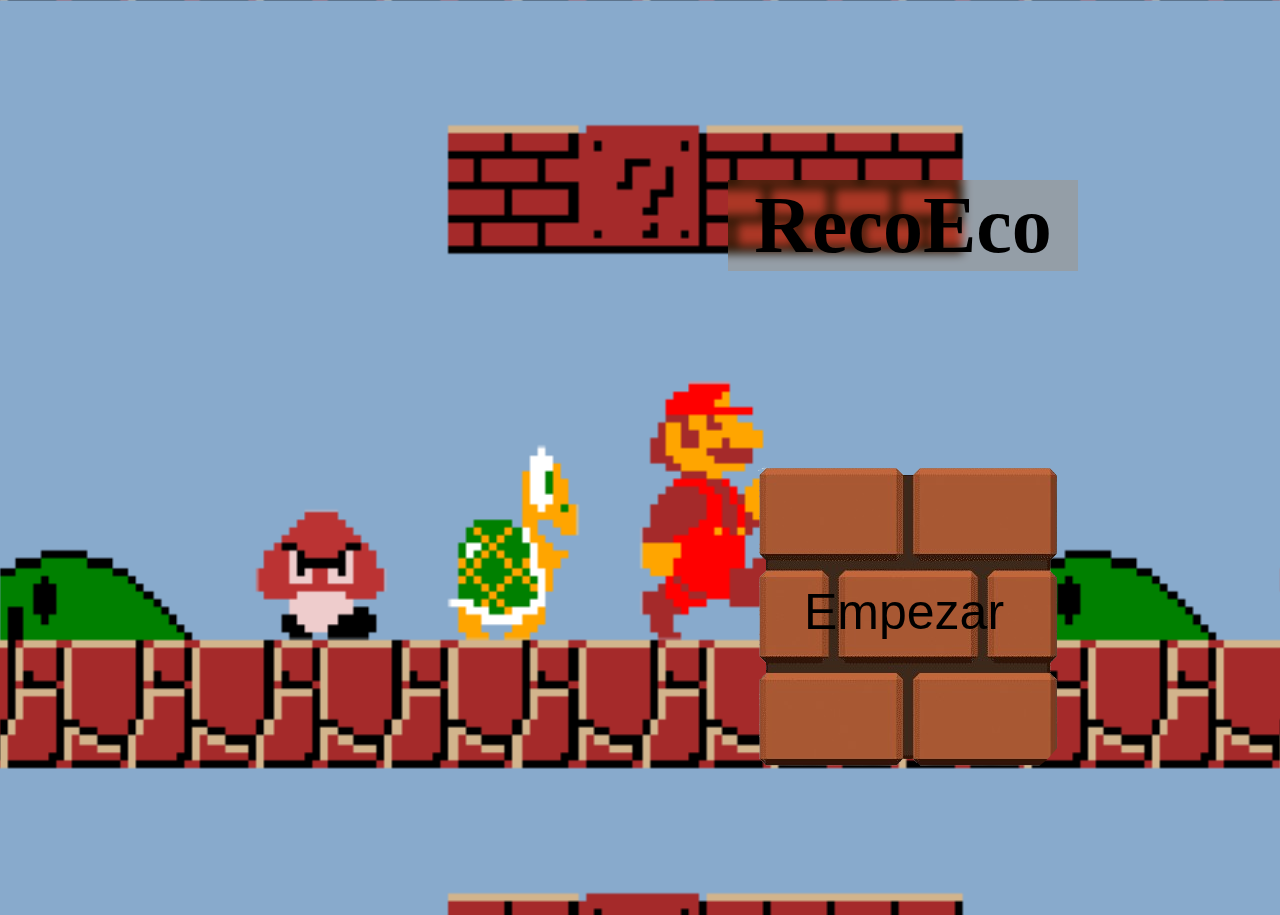
<file: index.html>
<!DOCTYPE html>
<html lang="en">
<head>
    <meta charset="UTF-8">
    <meta name="viewport" content="width=device-width, initial-scale=1.0">
    <title>RecoEco</title>
    <link rel="stylesheet" href="index.css">
</head>
<body>
    <div class="contenedor_principal">
    <h2 class="titulo_principal">RecoEco</h2>
    <button class="boton_empezar"><a href="./Niveles/Nivel1/Primer_nivel.html" class="link_empezar">Empezar</a></button>
    </div>
</body>
</html>
</file>
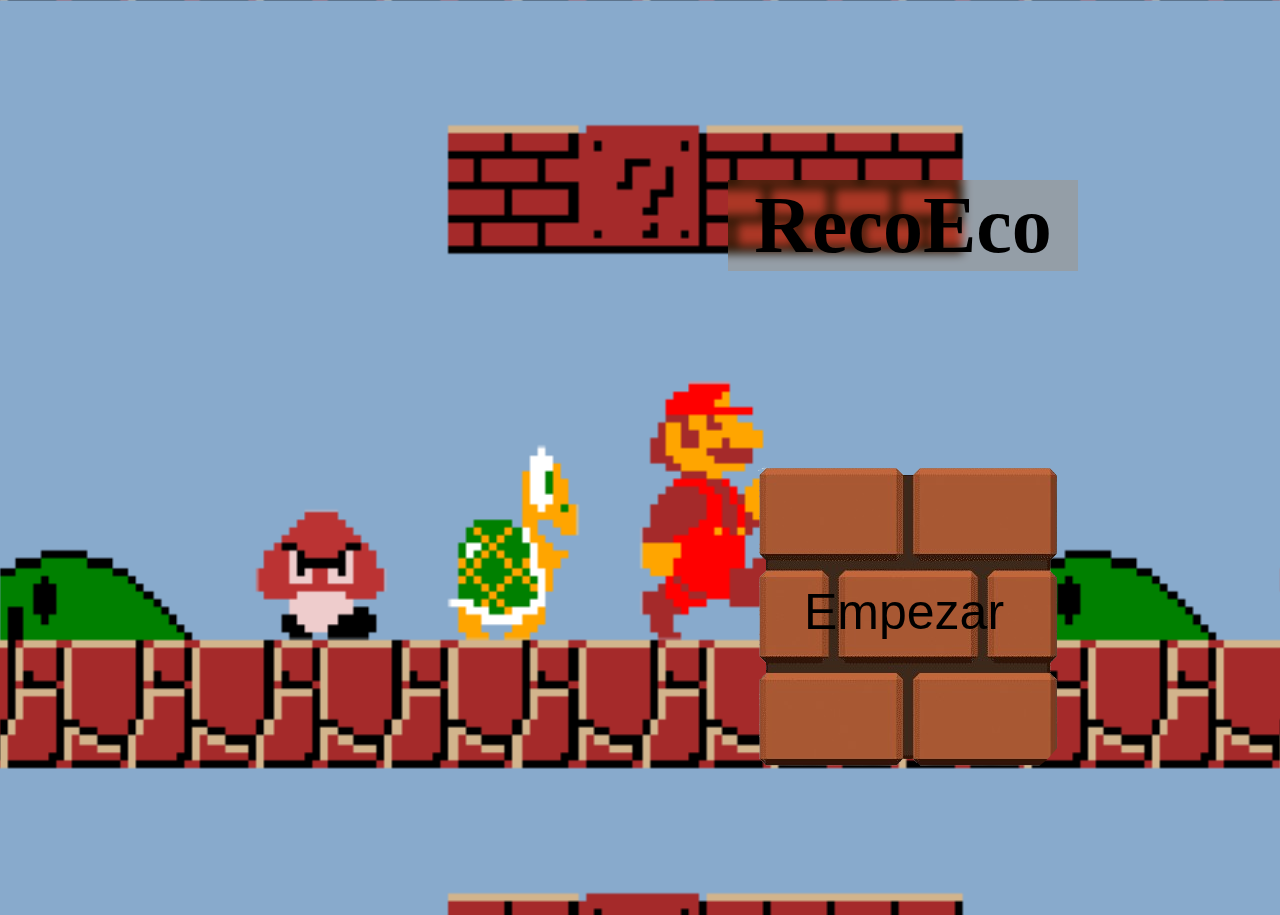
<file: Index/index.html>
<!DOCTYPE html>
<html lang="en">
<head>
    <meta charset="UTF-8">
    <meta name="viewport" content="width=device-width, initial-scale=1.0">
    <title>RecoEco</title>
    <link rel="stylesheet" href="index.css">
</head>
<body>
    <div class="contenedor_principal">
    <h2 class="titulo_principal">RecoEco</h2>
    <button class="boton_empezar"><a href="../Niveles/Nivel1/Primer_nivel.html" class="link_empezar">Empezar</a></button>
    </div>
</body>
</html>
</file>
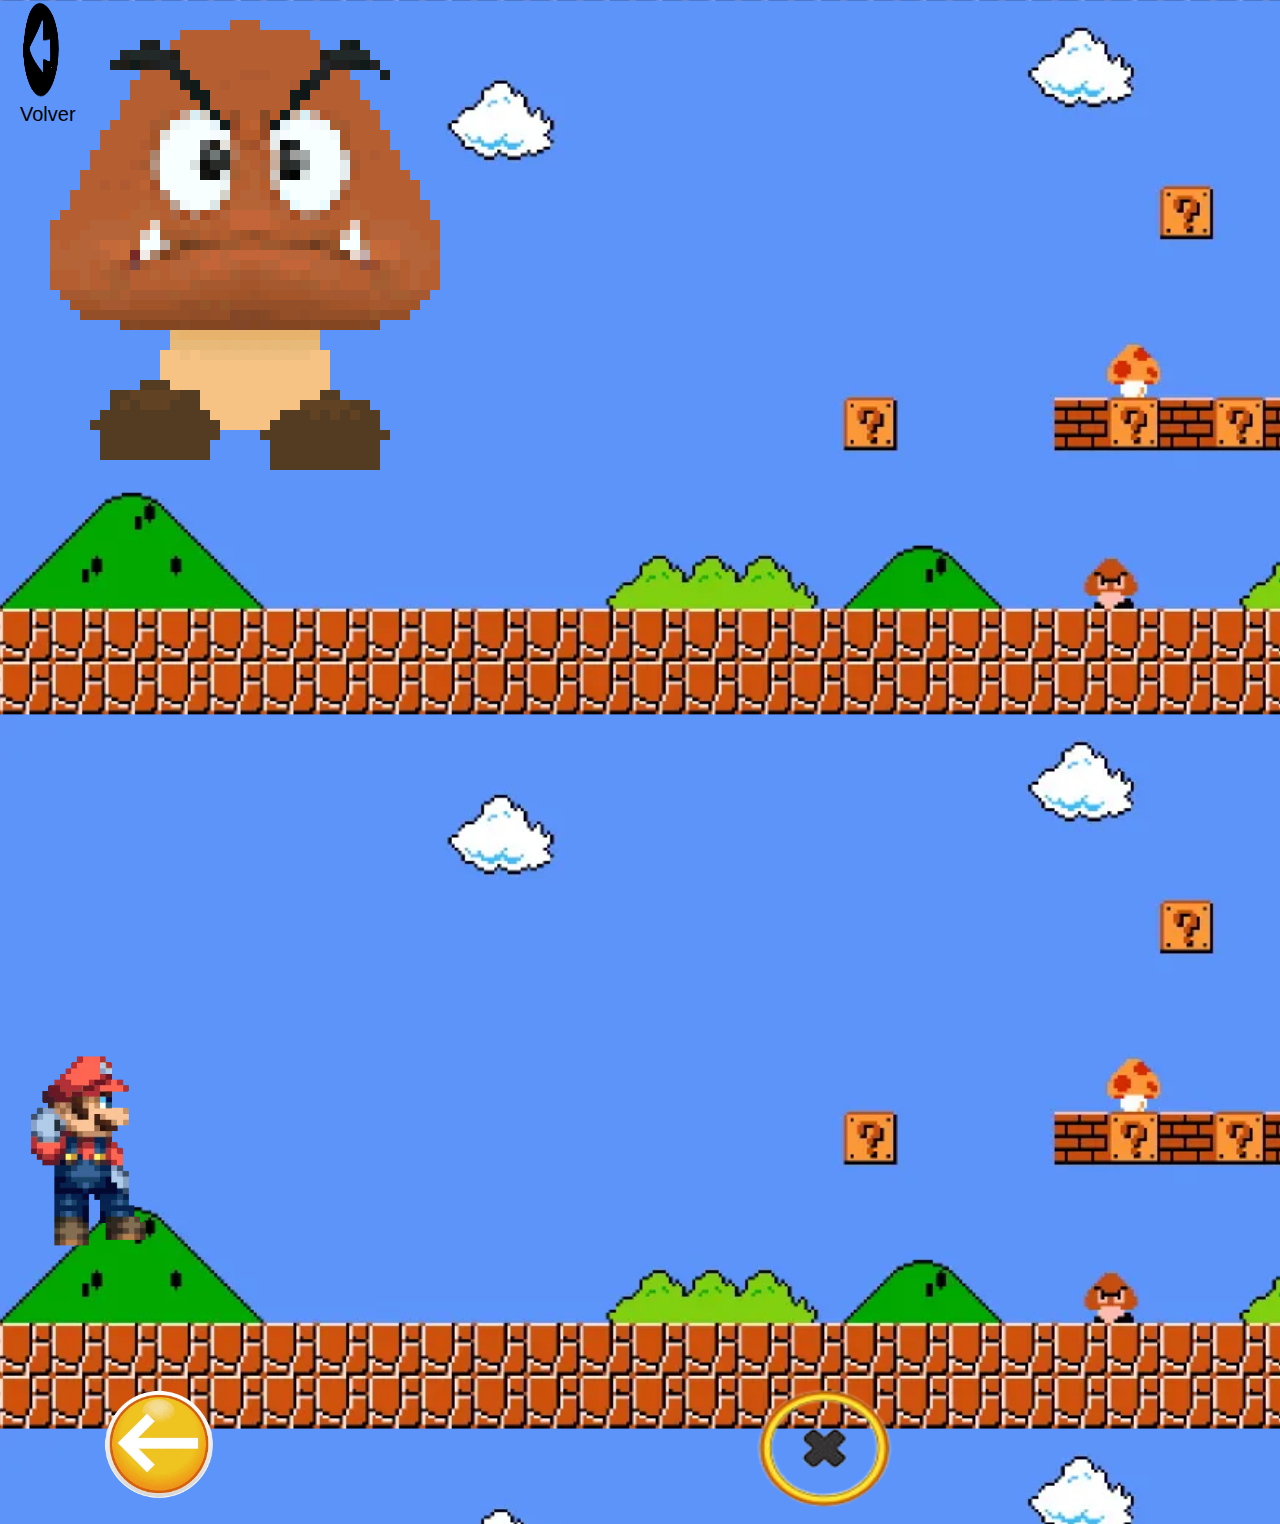
<file: Niveles/Tercer_nivel.html>
<!DOCTYPE html>
<html lang="en">
<head>
    <meta charset="UTF-8">
    <meta name="viewport" content="width=device-width, initial-scale=1.0">
    <title>Primer Nivel</title>
    <link rel="stylesheet" href="Segundo_nivel.css">
    <style>
        /* Agrega algún estilo básico para los elementos */
        .yoshi, .mario_inicio {
            transition: transform 0.5s;
        }
        .move-left {
            transform: translateX(-100px);
        }
        .move-right {
            transform: translateX(300px);
        }
        .scale-up {
            transform: scale(1.2);
        }
        .translate-up{
            transform: translateY(-800px);
        }

        .transparent {
            opacity: 0.5; 
        }

    </style>
</head>
<body>
    <button class="boton_volver">
        <img src="/imagenes/flecha_devolverse.png" alt="flecha_indicanando_hacia la izquierda" class="flecha_volver">
        <br><a href="/Index/index.html" class="link_volver">Volver</a>
    </button>
    
    <div>
        <img src="/imagenes/gomba.gif" alt="gif de gomba" class="gomba" id="gomba">
    </div>
    <div>
        <img src="/imagenes/mario_inicio3.webp" alt="gif de mario en posicion de salida" class="mario_inicio" id="mario">
    </div>
    <div>
        <button class="flecha_izquierda" id="flechaIzquierda">flecha</button>
    </div>
    <div>
        <button class="boton_golpe" id="botonGolpe">Golpe</button>
    </div>
    <div>
        <button class="flecha_derecha" id="flechaDerecha">flecha</button>
    </div>

    <script src="nivel2.js"></script>
</body>
</html>
</file>
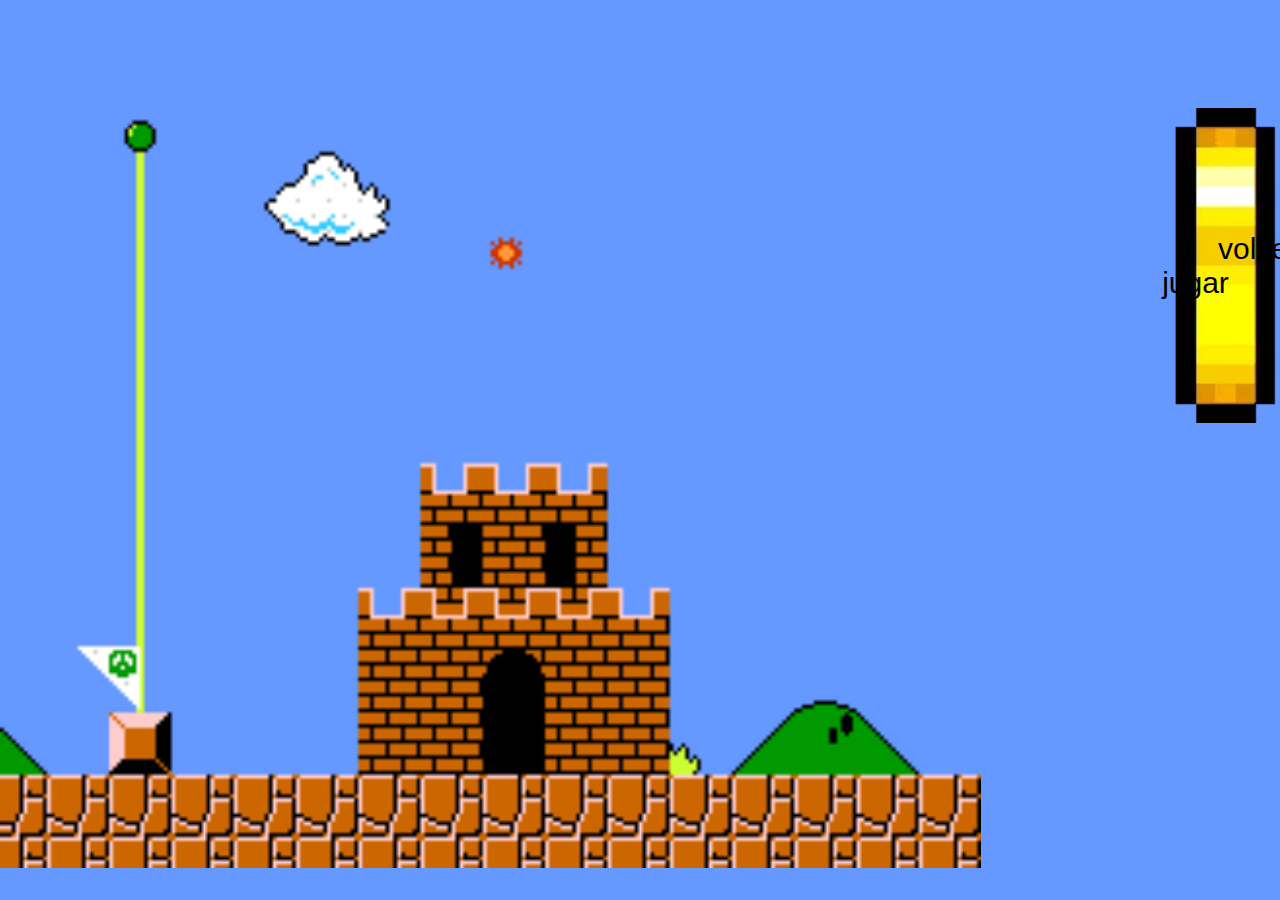
<file: win_and_lose/Felicitaciones.html>
<!DOCTYPE html>
<html lang="en">
<head>
    <meta charset="UTF-8">
    <meta name="viewport" content="width=device-width, initial-scale=1.0">
    <title>Felicidades</title>
    <link rel="stylesheet" href="Felicitaciones.css">
</head>
<body>
    <div class="volver_jugar">
    <button class="boton_volver"><a href="../index.html" class="link_volver">volver a jugar</a></button>
    </div>
</body>
</html>
</file>
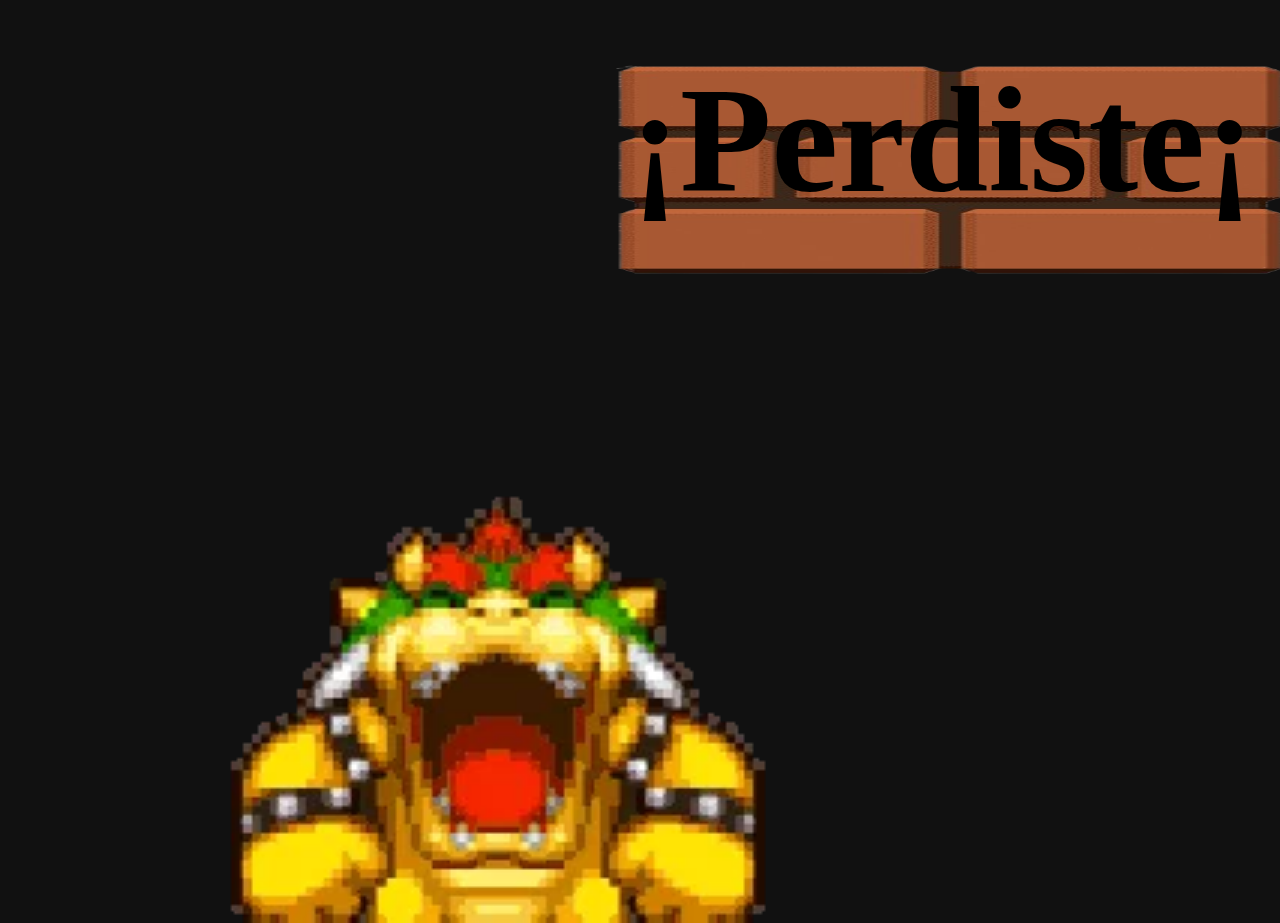
<file: win_and_lose/Perdiste.html>
<!DOCTYPE html>
<html lang="en">
<head>
    <meta charset="UTF-8">
    <meta name="viewport" content="width=device-width, initial-scale=1.0">
    <title>Perdiste</title>
    <link rel="stylesheet" href="Perdiste.css">
</head>
<body>
    <div class="contenedor_perdiste">
    <img src="../imagenes/ladrillos_fondo_mario.png" alt="ladrillo_mario" class="ladrillo_mario ">
    <h2 class="perdiste">¡Perdiste¡</h2>
        <button class="volver_jugar"><a href="../index.html" class="link_volver">Volver a jugar</a></button>
    <div>
        <img src="../imagenes/bowser.webp" alt="imagen en movimiento de bowser" class="bowser">
    </div>
</div>
</body>
</html>
</file>
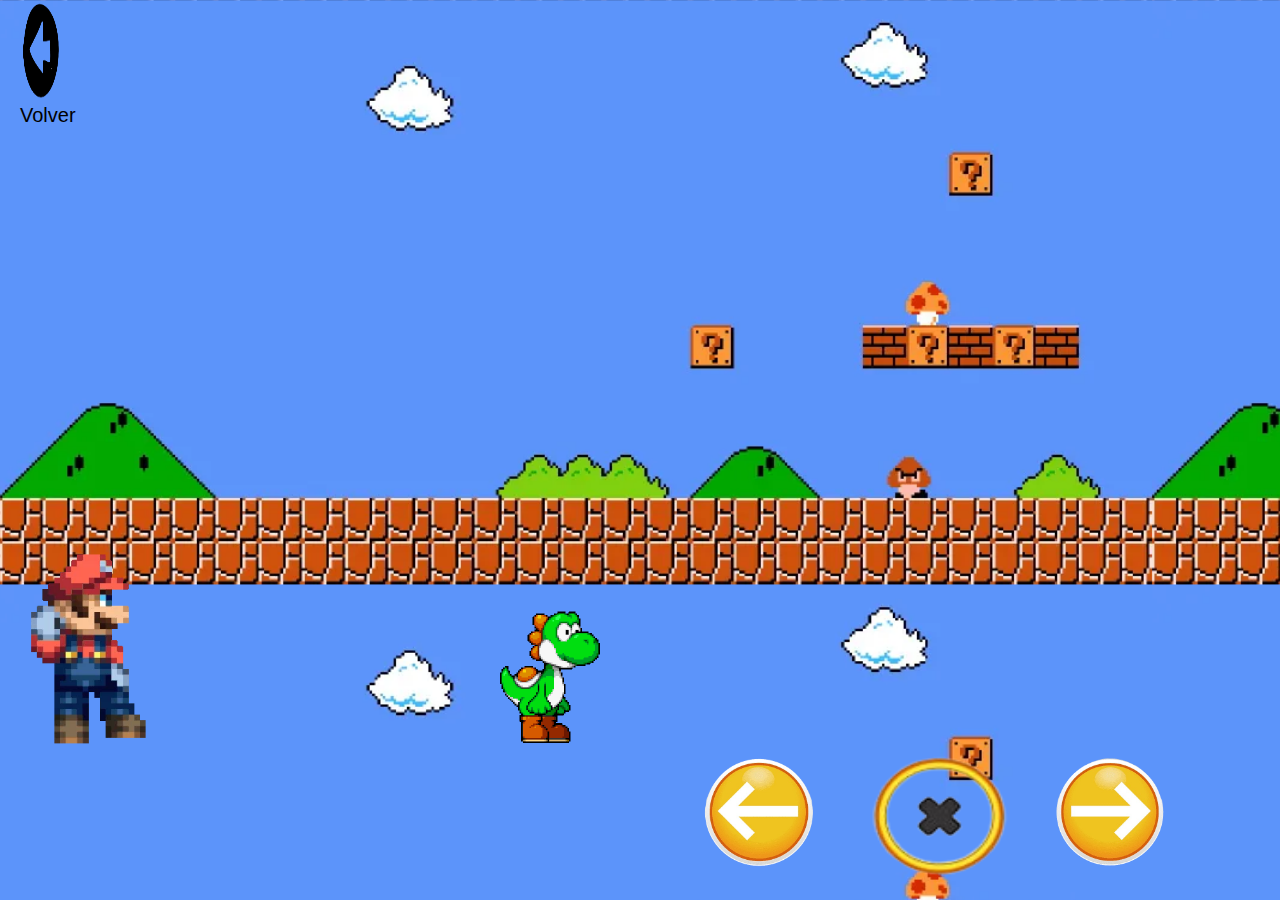
<file: Niveles/Nivel1/Primer_nivel.html>
<!DOCTYPE html>
<html lang="en">
<head>
    <meta charset="UTF-8">
    <meta name="viewport" content="width=device-width, initial-scale=1.0">
    <title>Primer Nivel</title>
    <link rel="stylesheet" href="Primer_nivel.css">
    <style>
        /* Agrega algún estilo básico para los elementos */
        .yoshi, .mario_inicio {
            transition: transform 0.5s;
        }
        .move-left {
            transform: translateX(-100px);
        }
        .move-right {
            transform: translateX(300px);
        }
        .scale-up {
            transform: scale(1.2);
        }
        .translate-up{
            transform: translateY(-800px);
        }

        .transparent {
            opacity: 0.5; 
        }

    </style>
</head>
<body>
    <button class="boton_volver">
        <img src="../../imagenes/flecha_devolverse.png" alt="flecha_indicanando_hacia la izquierda" class="flecha_volver">
        <br><a href="../../Index/index.html" class="link_volver">Volver</a>
    </button>
    
    <div>
        <img src="../../imagenes/yoshi.gif" alt="gif de yoshi" class="yoshi" id="yoshi">
    </div>
    <div>
        <img src="../../imagenes/mario_inicio3.webp" alt="gif de mario en posicion de salida" class="mario_inicio" id="mario">
    </div>
    <div class="contenedor_botones">
        <button class="flecha_izquierda" id="flechaIzquierda">flecha</button>

        <button class="boton_golpe" id="botonGolpe">Golpe</button>

        <button class="flecha_derecha" id="flechaDerecha">flecha</button>
    </div>

    <script src="nivel1.js"></script>
</body>
</html>
</file>
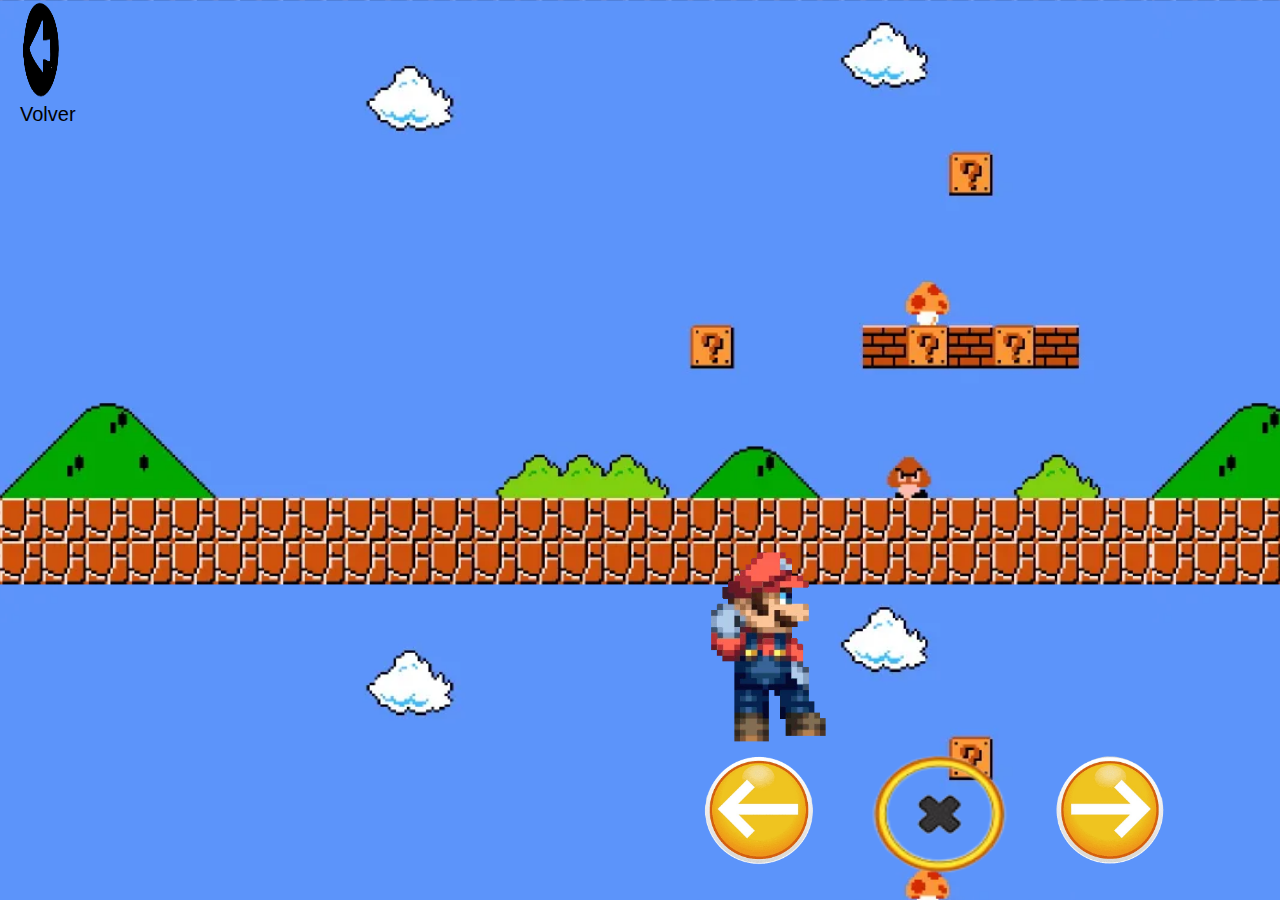
<file: Niveles/Nivel2/Segundo_nivel.html>
<!DOCTYPE html>
<html lang="en">
<head>
    <meta charset="UTF-8">
    <meta name="viewport" content="width=device-width, initial-scale=1.0">
    <title>Primer Nivel</title>
    <link rel="stylesheet" href="Segundo_nivel.css">
    <style>
        /* Agrega algún estilo básico para los elementos */
        .yoshi, .mario_inicio {
            transition: transform 0.5s;
        }
        .move-left {
            transform: translateX(-100px);
        }
        .move-right {
            transform: translateX(480px);
        }
        .scale-up {
            transform: scale(1.2);
        }
        .translate-up{
            transform: translateY(-1800px);
            transition-property: transform;
            transition-duration: 20s;
            transition-timing-function: cubic-bezier(.45,.67,.24,.200);
        }

        .transparent {
            opacity: 0.8; 
        }

    </style>
</head>
<body>
    <button class="boton_volver">
        <img src="../../imagenes/flecha_devolverse.png" alt="flecha_indicanando_hacia la izquierda" class="flecha_volver">
        <br><a href="../../Niveles/Nivel1/Primer_nivel.html" class="link_volver">Volver</a>
    </button>
    
    <div>
        <img src="../../imagenes/gomba.gif" alt="gif de gomba" class="gomba" id="gomba">
    </div>
    <div>
        <img src="../../imagenes/mario_inicio3.webp" alt="gif de mario en posicion de salida" class="mario_inicio" id="mario">
    </div>
    <div>
        <button class="flecha_izquierda" id="flechaIzquierda">flecha</button>
    </div>
    <div>
        <button class="boton_golpe" id="botonGolpe">Golpe</button>
    </div>
    <div>
        <button class="flecha_derecha" id="flechaDerecha">flecha</button>
    </div>

    <script src="nivel2.js"></script>
</body>
</html>
</file>
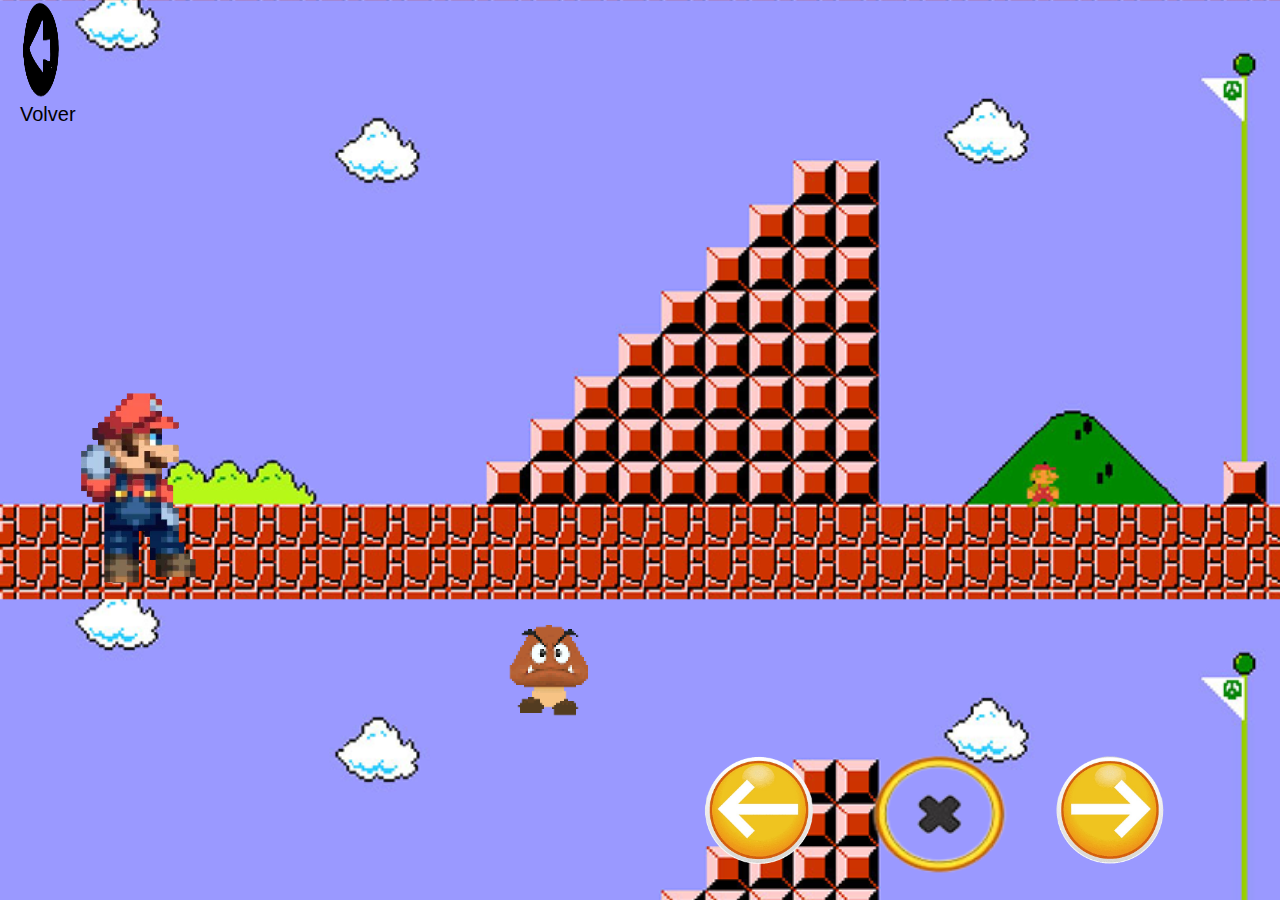
<file: Niveles/Nivel3/Tercer_nivel.html>
<!DOCTYPE html>
<html lang="en">
<head>
    <meta charset="UTF-8">
    <meta name="viewport" content="width=device-width, initial-scale=1.0">
    <title>Primer Nivel</title>
    <link rel="stylesheet" href="Tercer_nivel.css">
    <style>
        /* Agrega algún estilo básico para los elementos */
        .yoshi, .mario_inicio {
            transition: transform 0.5s;
        }
        .move-left {
            transform: translateX(-100px);
        }
        .move-right {
            transform: translateX(300px);
        }
        .scale-up {
            transform: scale(1.2);
        }
        .translate-up{
            transform: translateY(-800px);
        }

        .transparent {
            opacity: 0.5; 
        }

    </style>
</head>
<body>
    <button class="boton_volver">
        <img src="../../imagenes/flecha_devolverse.png" alt="flecha_indicanando_hacia la izquierda" class="flecha_volver">
        <br><a href="../../Niveles/Nivel2/Segundo_nivel.html" class="link_volver">Volver</a>
    </button>
    
    <div>
        <img src="../../imagenes/gomba.gif" alt="gif de gomba" class="gomba" id="gomba">
    </div>
    <div>
        <img src="../../imagenes/gomba.gif" alt="gif de gomba" class="gomba2" id="gomba">
    </div>
    <div>
        <img src="../../imagenes/mario_inicio3.webp" alt="gif de mario en posicion de salida" class="mario_inicio" id="mario">
    </div>
    <div>
        <button class="flecha_izquierda" id="flechaIzquierda">flecha</button>
    </div>
    <div>
        <button class="boton_golpe" id="botonGolpe">Golpe</button>
    </div>
    <div>
        <button class="flecha_derecha" id="flechaDerecha">flecha</button>
    </div>
    <script src="nivel3.js"></script>
</body>
</html>
</file>
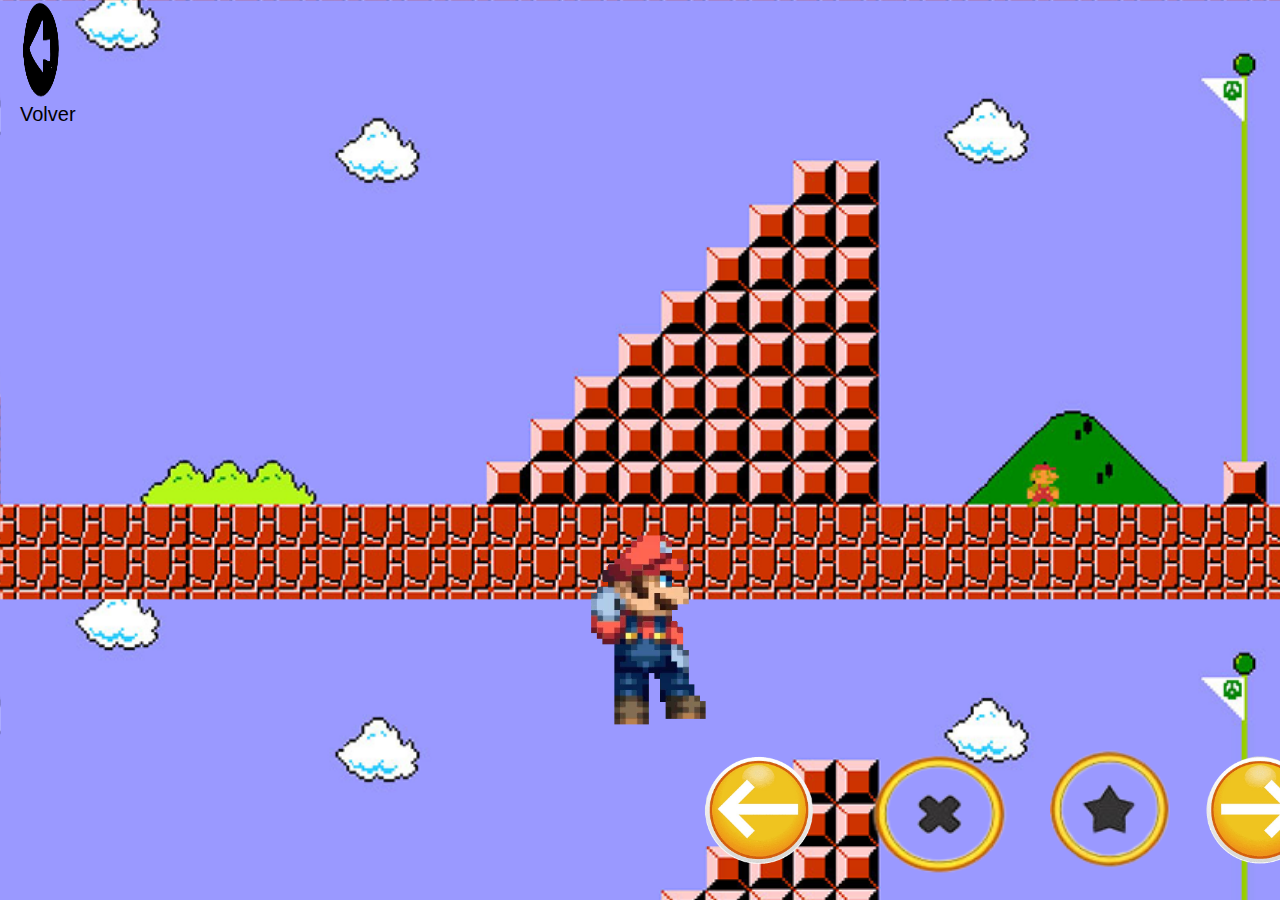
<file: Niveles/Nivel4/Cuarto_nivel.html>
<!DOCTYPE html>
<html lang="en">
<head>
    <meta charset="UTF-8">
    <meta name="viewport" content="width=device-width, initial-scale=1.0">
    <title>Primer Nivel</title>
    <link rel="stylesheet" href="Cuarto_nivel.css">
    <style>
        /* Agrega algún estilo básico para los elementos */
        .yoshi, .mario_inicio {
            transition: transform 0.5s;
        }
        .move-left {
            transform: translateY(400px);
        }

        .scale-up {
            transform: scale(1.2);
        }
        .translate-up{
            transform: translateY(-800px);
        }

        .transparent {
            opacity: 0.5; 
        }
        .up{
            transform: translateY(-550px) translateX(650px);
        }

        .move-right {
            transform: translateX( 800px) translateY(5px);
        }

    </style>
</head>
<body>
    <button class="boton_volver">
        <img src="../../imagenes/flecha_devolverse.png" alt="flecha_indicanando_hacia la izquierda" class="flecha_volver">
        <br><a href="../../Niveles/Nivel3/Tercer_nivel.html" class="link_volver">Volver</a>
    </button>
    <div>
        <img src="../../imagenes/gomba.gif" alt="gif de gomba" class="gomba2" id="gomba">
    </div>
    <div>
        <img src="../../imagenes/mario_inicio3.webp" alt="gif de mario en posicion de salida" class="mario_inicio" id="mario">
    </div>
    <button class="flecha_izquierda" id="flechaIzquierda">flecha</button>
    <button class="boton_golpe" id="botonGolpe">Golpe</button>
    <button class="boton_poder" id="botonPoder">Poder</button>
    <button class="flecha_derecha" id="flechaDerecha">flecha</button>
    <script src="nivel4.js"></script>
</body>
</html>
</file>
<file: index.css>
body{
    margin: 0;
    background-image: url(../imagenes/fondo_mario.gif);
    background-size: 80%;
    color: white;
}

.contenedor_principal{
    margin: 10%;
}
.titulo_principal{
    text-align: center;
    font-size: 80px;
    margin-top: 180px;
    margin-left: 600px;
    background-color: rgba(202, 109, 22, 0.2);
    backdrop-filter: blur(5px);
    width: 350px;
    color: black;
}

.boton_empezar{
    background-color: transparent;
    background-image: url(../imagenes/ladrillos_fondo_mario.png);
    margin-top: 100px;
    margin-left: 600px;
    width: 350px;
    height: 350px;
    border-radius: 100px;
    font-size: 50px;
    text-decoration: dashed;
    border: none;
}

.boton_empezar:hover{
    background-color: transparent;
    background-image: url(../imagenes/mario_saltando.png);
    width: 360px;
    height: 360px;
    transition-duration: 0.8s;
    margin-top: 80px;
    border: none;    
}


.link_empezar{
    text-decoration: none;
    color: black;
    padding: 150px 80px 150px 80px;
    margin-left: -10px;
}

.link_empezar:hover{
    color: transparent;
}
</file>
<file: Index/index.css>
body{
    margin: 0;
    background-image: url(../imagenes/fondo_mario.gif);
    background-size: 80%;
    color: white;
}

.contenedor_principal{
    margin: 10%;
}
.titulo_principal{
    text-align: center;
    font-size: 80px;
    margin-top: 180px;
    margin-left: 600px;
    background-color: rgba(202, 109, 22, 0.2);
    backdrop-filter: blur(5px);
    width: 350px;
    color: black;
}

.boton_empezar{
    background-color: transparent;
    background-image: url(../imagenes/ladrillos_fondo_mario.png);
    margin-top: 100px;
    margin-left: 600px;
    width: 350px;
    height: 350px;
    border-radius: 100px;
    font-size: 50px;
    text-decoration: dashed;
    border: none;
}

.boton_empezar:hover{
    background-color: transparent;
    background-image: url(../imagenes/mario_saltando.png);
    width: 360px;
    height: 360px;
    transition-duration: 0.8s;
    margin-top: 80px;
    border: none;    
}


.link_empezar{
    text-decoration: none;
    color: black;
    padding: 150px 80px 150px 80px;
    margin-left: -10px;
}

.link_empezar:hover{
    color: transparent;
}
</file>
<file: Niveles/Segundo_nivel.css>
body{
    margin: 0;
    background-image: url(/imagenes/fondo_primer-nivel.webp);
    background-size: 110%;
}
.boton_volver{
    margin-top: 10px;
    width: 100px;
    height: 150px;
    background-color: transparent;
    border: none;
    position: absolute;
}

.flecha_volver{
    position: absolute;
    margin-top: -100px;
    margin-left: -50px;
    width: 100%;
    height: 100%;
}

.flecha_volver:hover{
    margin-left: -60px;
    
}
.link_volver{
    position: absolute;
    text-decoration: none;
    color: black;
    font-size: 20px;
    padding: 130px 10px 0px 10px;
    text-align: center;
    margin-left: -40px;
    margin-top: -120px;
}

.link_volver:hover{
    margin-left: 100px;
}

.yoshi{
    position: absolute;
    width: 100px;
    margin-left: 500px;
    margin-top: 600px;
}

.mario_inicio{
    position: absolute;
    width: 160px;
    margin-left: 20px;
    margin-top: 530px;
}

.flecha_derecha{
    background-color: transparent;
    background-image: url(/imagenes/flecha_derecha.png);
    background-size: 120px 120px;
    margin-left: 1300px;
    margin-top: 880px;
    width: 120px;
    height: 120px;
    border: none;
    position: absolute;
    color: transparent;
}

.link_flecha_derecha{
    text-decoration: none;
    font-size: 40px;
    color: transparent;
    padding-top: 40px;
    padding-bottom: 40px;
}

.flecha_derecha:hover {
    background-size: 100px;
    width: 100px;
    height: 100px;
}


.boton_golpe{
    background-color: transparent;
    background-image: url(/imagenes/botones_acciones_mario2.png);
    background-size: 150px 150px;
    margin-left: 750px;
    margin-top: 870px;
    width: 150px;
    height: 150px;
    border: none;
    position: absolute;
    color: transparent;
}

.link_boton_golpe{
    text-decoration: none;
    font-size: 40px;
    color: transparent;
    padding-top: 40px;
    padding-bottom: 40px;
}

.boton_golpe:hover {
    background-size: 120px;
    width: 120px;
    height: 120px;
}

.flecha_izquierda{
    background-color: transparent;
    background-image: url(/imagenes/flecha_izquierda.png);
    background-size: 120px 120px;
    margin-left: 100px;
    margin-top: 880px;
    width: 120px;
    height: 120px;
    border: none;
    position: absolute;
    color: transparent;
}

.link_flecha_izquierda{
    text-decoration: none;
    font-size: 40px;
    color: transparent;
    padding-top: 40px;
    padding-bottom: 40px;
}

.flecha_izquierda:hover {
    background-size: 100px;
    width: 100px;
    height: 100px;
}
</file>
<file: win_and_lose/Felicitaciones.css>
body {
background-image: url(../imagenes/fondo2_felicitaciones.gif);
background-color: rgb(102, 153, 255);
background-size: 109vh;
background-repeat: no-repeat;
position: relative;
}



.volver_jugar{
    margin-left: 800px;
}

.boton_volver{
    background-color: transparent;
    background-image: url(../imagenes/ganaste.webp);
    background-size: cover;
    margin-top: 100px;
    margin-left: 30vh;
    width: 35vh;
    height: 35vh;
    border-radius: 100px;
    font-size: 30px;
    text-decoration: dashed;
    border: none;
    text-align: center;
}

.boton_volver:hover{
    background-color: transparent;
    background-image: url(../imagenes/mario_saltando.png);
    width: 360px;
    height: 360px;
    transition-duration: 0.8s;
    margin-top: 80px;
    border: none;    
}


.link_volver{
    text-decoration: none;
    color: black;
    padding: 150px 80px 150px 80px;
    margin-left: -10px;
}

.link_volver:hover{
    color: transparent;
}
</file>
<file: win_and_lose/Perdiste.css>
body{
    margin: 0;
    background-color: #111f;
    background-size: 95%;
}
.contenedor_perdiste{
    margin-left: 20vh;
}
.ladrillo_mario{
    width: 800px;
    height: 250px;
    position: absolute;
    margin-top: 5vh;
    margin-left: 370px;
}
.perdiste{
    background-size: 50%;
    width: 100px;
    height: 300px;
    margin-left: 200px;
    margin-top: 6vh;
    padding-left:250px ;
    position: absolute;
    font-size: 150px;
}

.volver_jugar{
    background-color: transparent;
    margin-left: 110vb;
    margin-top: 60vh;
    position: absolute;
    width: 350px;
    height: 300px;
    border-radius: 30px;

    border: none;
}

.volver_jugar:hover {
    background-color: transparent;
    background-image: url(../imagenes/mario_saliendo_tuberia.webp);
    background-size: 100%;
    border: none;
    color: transparent;
}


.link_volver{
    position: absolute;
    text-decoration: none;
    color: white;
    font-size: 40px;
    padding: 120px 250px 120px 250px;
    margin-top: -200px;
    margin-left: -300px;
}

.link_volver:hover{
    color: transparent;
}


.bowser{
    width: 600px;
    margin-top: 52.5vh;
    margin-left: 2vh;
    display: block;
    position: absolute;
    padding-top: 0px;
}

.bowser:hover{
    display:table;
}
</file>
<file: Niveles/Nivel1/Primer_nivel.css>
body{
    margin: 0;
    background-image: url(../../imagenes/fondo_primer-nivel.webp);
    background-size: 90%;
}
.boton_volver{
    margin-top: 10px;
    width: 100px;
    height: 150px;
    background-color: transparent;
    border: none;
    position: absolute;
}

.flecha_volver{
    position: absolute;
    margin-top: -100px;
    margin-left: -50px;
    width: 100%;
    height: 100%;
}

.flecha_volver:hover{
    margin-left: -60px;
    
}
.link_volver{
    position: absolute;
    text-decoration: none;
    color: black;
    font-size: 20px;
    padding: 130px 10px 0px 10px;
    text-align: center;
    margin-left: -40px;
    margin-top: -120px;
}

.link_volver:hover{
    margin-left: 100px;
}

.yoshi{
    position: absolute;
    width: 100px;
    margin-left: 500px;
    margin-top: 600px;
}

.mario_inicio{
    position: absolute;
    width: 160px;
    margin-left: 20px;
    margin-top: 530px;
}

.flecha_derecha{
    background-color: transparent;
    background-image: url(../../imagenes/flecha_derecha.png);
    background-size: 120px 120px;
    margin-left: 1050px;
    margin-top: 750px;
    width: 120px;
    height: 120px;
    border: none;
    position: absolute;
    color: transparent;
}

.link_flecha_derecha{
    text-decoration: none;
    font-size: 40px;
    color: transparent;
    padding-top: 40px;
    padding-bottom: 40px;
}

.flecha_derecha:hover {
    background-size: 100px;
    width: 100px;
    height: 100px;
}

.contenedor_botones{
    margin-top: 0.2vh;
}

.boton_golpe{
    background-color: transparent;
    background-image: url(../../imagenes/botones_acciones_mario2.png);
    background-size: 150px 150px;
    margin-left: 865px;
    margin-top: 740px;
    width: 150px;
    height: 150px;
    border: none;
    position: absolute;
    color: transparent;
}

.link_boton_golpe{
    text-decoration: none;
    font-size: 40px;
    color: transparent;
    padding-top: 40px;
    padding-bottom: 40px;
}

.boton_golpe:hover {
    background-size: 120px;
    width: 120px;
    height: 120px;
}

.flecha_izquierda{
    background-color: transparent;
    background-image: url(../../imagenes/flecha_izquierda.png);
    background-size: 120px 120px;
    margin-left: 700px;
    margin-top: 750px;
    width: 120px;
    height: 120px;
    border: none;
    position: absolute;
    color: transparent;
}

.link_flecha_izquierda{
    text-decoration: none;
    font-size: 40px;
    color: transparent;
    padding-top: 40px;
    padding-bottom: 40px;
}

.flecha_izquierda:hover {
    background-size: 100px;
    width: 100px;
    height: 100px;
}
</file>
<file: Niveles/Nivel2/Segundo_nivel.css>
body{
    margin: 0;
    background-image: url(../../imagenes/fondo_primer-nivel.webp);
    background-size: 90%;
}

.boton_volver{
    margin-top: 10px;
    width: 100px;
    height: 150px;
    background-color: transparent;
    border: none;
    position: absolute;
}

.flecha_volver{
    position: absolute;
    margin-top: -100px;
    margin-left: -50px;
    width: 100%;
    height: 100%;
}
.flecha_volver:hover{
    margin-left: -60px;
    
}
.link_volver{
    position: absolute;
    text-decoration: none;
    color: black;
    font-size: 20px;
    padding: 130px 10px 0px 10px;
    text-align: center;
    margin-left: -40px;
    margin-top: -120px;
}

.link_volver:hover{
    margin-left: 100px;
}

.gomba{
    position: absolute;
    width: 100px;
    margin-left: 1300px;
    margin-top: 650px;
}

.mario_inicio{
    position: absolute;
    width: 160px;
    margin-left: 700px;
    margin-top: 530px;
}

.flecha_derecha{
    background-color: transparent;
    background-image: url(../../imagenes/flecha_derecha.png);
    background-size: 120px 120px;
    margin-left: 1050px;
    margin-top: 750px;
    width: 120px;
    height: 120px;
    border: none;
    position: absolute;
    color: transparent;
}

.link_flecha_derecha{
    text-decoration: none;
    font-size: 40px;
    color: transparent;
    padding-top: 40px;
    padding-bottom: 40px;
}

.flecha_derecha:hover {
    background-size: 100px;
    width: 100px;
    height: 100px;
}

.contenedor_botones{
    margin-top: 0.2vh;
}

.boton_golpe{
    background-color: transparent;
    background-image: url(../../imagenes/botones_acciones_mario2.png);
    background-size: 150px 150px;
    margin-left: 865px;
    margin-top: 740px;
    width: 150px;
    height: 150px;
    border: none;
    position: absolute;
    color: transparent;
}

.link_boton_golpe{
    text-decoration: none;
    font-size: 40px;
    color: transparent;
    padding-top: 40px;
    padding-bottom: 40px;
}

.boton_golpe:hover {
    background-size: 120px;
    width: 120px;
    height: 120px;
}

.flecha_izquierda{
    background-color: transparent;
    background-image: url(../../imagenes/flecha_izquierda.png);
    background-size: 120px 120px;
    margin-left: 700px;
    margin-top: 750px;
    width: 120px;
    height: 120px;
    border: none;
    position: absolute;
    color: transparent;
}

.link_flecha_izquierda{
    text-decoration: none;
    font-size: 40px;
    color: transparent;
    padding-top: 40px;
    padding-bottom: 40px;
}

.flecha_izquierda:hover {
    background-size: 100px;
    width: 100px;
    height: 100px;
}
</file>
<file: Niveles/Nivel3/Tercer_nivel.css>
body{
    margin: 0;
    background-image: url(../../imagenes/fondo_nivel3.jpg);
    background-size: 110%;
}
.boton_volver{
    margin-top: 10px;
    width: 100px;
    height: 150px;
    background-color: transparent;
    border: none;
    position: absolute;
}

.flecha_volver{
    position: absolute;
    margin-top: -100px;
    margin-left: -50px;
    width: 100%;
    height: 100%;
}

.flecha_volver:hover{
    margin-left: -60px;
    
}
.link_volver{
    position: absolute;
    text-decoration: none;
    color: black;
    font-size: 20px;
    padding: 130px 10px 0px 10px;
    text-align: center;
    margin-left: -40px;
    margin-top: -120px;
}

.link_volver:hover{
    margin-left: 100px;
}

.gomba{
    position: absolute;
    width: 100px;
    margin-left: 500px;
    margin-top: 69vh;
}

.gomba2{
    position: absolute;
    width: 100px;
    margin-left: 1600px;
    margin-top: -40vmax;
}

.mario_inicio{
    position: absolute;
    width: 160px;
    margin-left: 70px;
    margin-top: 29vmax;
}
.flecha_derecha{
    background-color: transparent;
    background-image: url(../../imagenes/flecha_derecha.png);
    background-size: 120px 120px;
    margin-left: 1050px;
    margin-top: 750px;
    width: 120px;
    height: 120px;
    border: none;
    position: absolute;
    color: transparent;
}

.link_flecha_derecha{
    text-decoration: none;
    font-size: 40px;
    color: transparent;
    padding-top: 40px;
    padding-bottom: 40px;
}

.flecha_derecha:hover {
    background-size: 100px;
    width: 100px;
    height: 100px;
}

.contenedor_botones{
    margin-top: 0.2vh;
}

.boton_golpe{
    background-color: transparent;
    background-image: url(../../imagenes/botones_acciones_mario2.png);
    background-size: 150px 150px;
    margin-left: 865px;
    margin-top: 740px;
    width: 150px;
    height: 150px;
    border: none;
    position: absolute;
    color: transparent;
}

.link_boton_golpe{
    text-decoration: none;
    font-size: 40px;
    color: transparent;
    padding-top: 40px;
    padding-bottom: 40px;
}

.boton_golpe:hover {
    background-size: 120px;
    width: 120px;
    height: 120px;
}

.flecha_izquierda{
    background-color: transparent;
    background-image: url(../../imagenes/flecha_izquierda.png);
    background-size: 120px 120px;
    margin-left: 700px;
    margin-top: 750px;
    width: 120px;
    height: 120px;
    border: none;
    position: absolute;
    color: transparent;
}

.link_flecha_izquierda{
    text-decoration: none;
    font-size: 40px;
    color: transparent;
    padding-top: 40px;
    padding-bottom: 40px;
}

.flecha_izquierda:hover {
    background-size: 100px;
    width: 100px;
    height: 100px;
}
</file>
<file: Niveles/Nivel4/Cuarto_nivel.css>
body{
    margin: 0;
    background-image: url(../../imagenes/fondo_nivel3.jpg);
    background-size: 110%;
}
.boton_volver{
    margin-top: 10px;
    width: 100px;
    height: 150px;
    background-color: transparent;
    border: none;
    position: absolute;
}

.flecha_volver{
    position: absolute;
    margin-top: -100px;
    margin-left: -50px;
    width: 100%;
    height: 100%;
}

.flecha_volver:hover{
    margin-left: -60px;
    
}
.link_volver{
    position: absolute;
    text-decoration: none;
    color: black;
    font-size: 20px;
    padding: 130px 10px 0px 10px;
    text-align: center;
    margin-left: -40px;
    margin-top: -120px;
}

.link_volver:hover{
    margin-left: 100px;
}

.gomba{
    position: absolute;
    width: 100px;
    margin-left: 500px;
    margin-top: 69vh;
}

.gomba2{
    position: absolute;
    width: 100px;
    margin-left: 1600px;
    margin-top: 69vh;
}

.mario_inicio{
    position: absolute;
    width: 160px;
    margin-left: 580px;
    margin-top: 57vh;
}

.flecha_izquierda{
    background-color: transparent;
    background-image: url(../../imagenes/flecha_izquierda.png);
    background-size: 120px 120px;
    margin-left: 700px;
    margin-top: 750px;
    width: 120px;
    height: 120px;
    border: none;
    position: absolute;
    color: transparent;
}



.flecha_izquierda:hover {
    background-size: 100px;
    width: 100px;
    height: 100px;
}

.contenedor_botones{
    margin-top: 0.2vh;
}

.boton_golpe{
    background-color: transparent;
    background-image: url(../../imagenes/botones_acciones_mario2.png);
    background-size: 150px 150px;
    margin-left: 865px;
    margin-top: 740px;
    width: 150px;
    height: 150px;
    border: none;
    position: absolute;
    color: transparent;
}

.boton_golpe:hover {
    background-size: 120px;
    width: 120px;
    height: 120px;
}

.boton_poder{
    background-color: transparent;
    background-image: url(../../imagenes/poder.png);
    background-size: 120px 120px;
    margin-left: 1050px;
    margin-top: 750px;
    width: 120px;
    height: 120px;
    border: none;
    position: absolute;
    color: transparent;    
    border-radius: 50%;
}

.boton_poder:hover{    background-size: 100px;
    width: 100px;
    height: 100px;

}

.link_boton_poder{
    text-decoration: none;
    font-size: 40px;
    color: transparent;
    padding-top: 40px;
    padding-bottom: 40px;    
}

.flecha_derecha{
    background-color: transparent;
    background-image: url(../../imagenes/flecha_derecha.png);
    background-size: 120px 120px;
    margin-left: 1200px;
    margin-top: 750px;
    width: 120px;
    height: 120px;
    border: none;
    position: absolute;
    color: transparent;
}

.link_flecha_derecha{
    text-decoration: none;
    font-size: 40px;
    color: transparent;
    padding-top: 40px;
    padding-bottom: 40px;
}

.flecha_derecha:hover {
    background-size: 100px;
    width: 100px;
    height: 100px;
}
</file>
